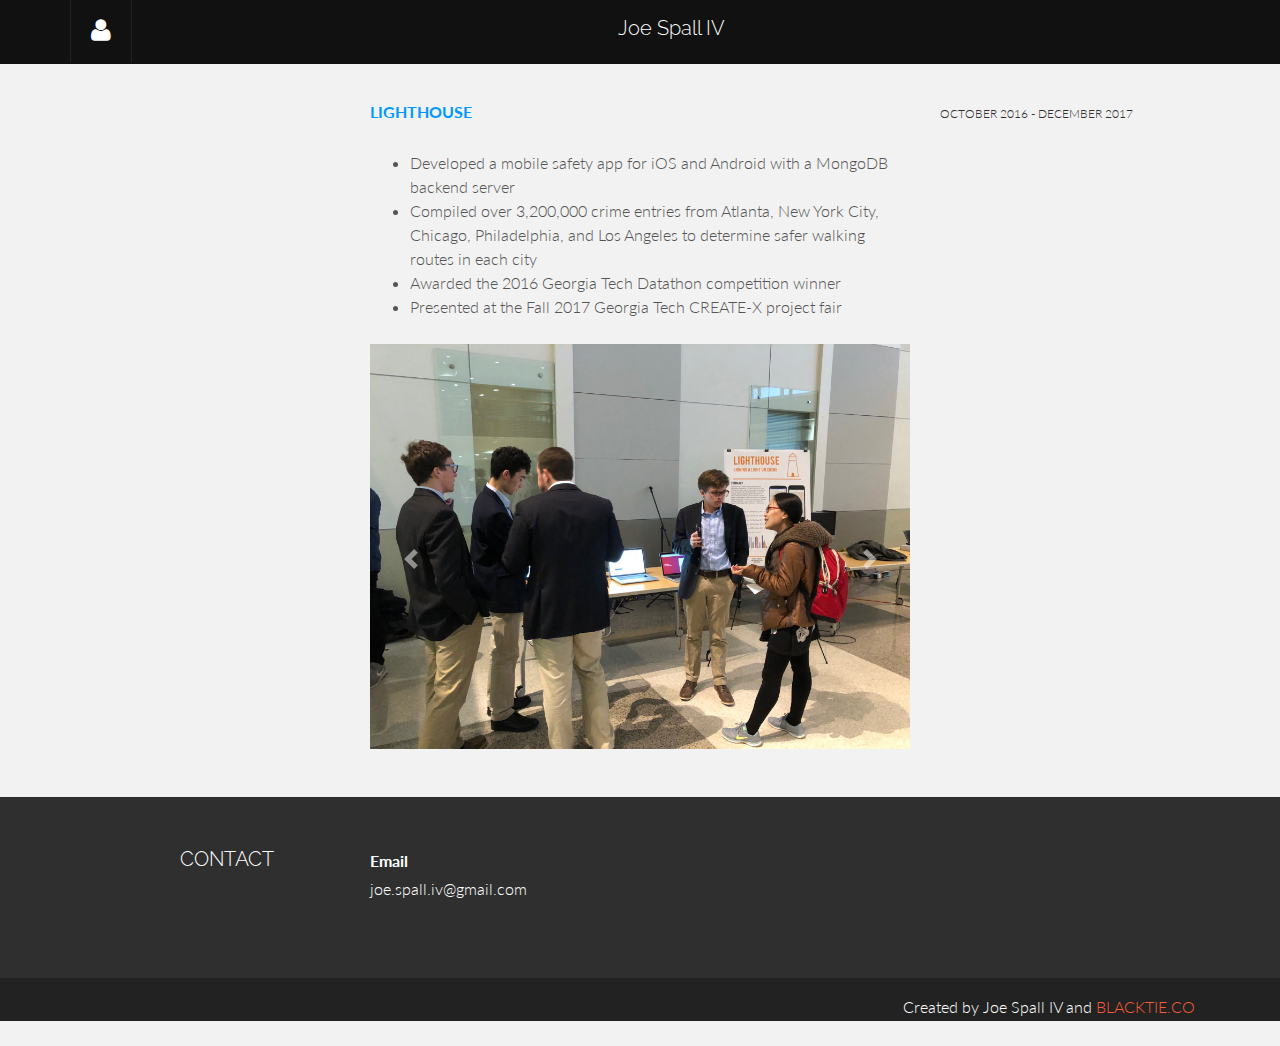
<file: lighthouse.html>
<!DOCTYPE html>
<html lang="en">

<head>
    <meta charset="utf-8">
    <meta name="viewport" content="width=device-width, initial-scale=1.0">
    <meta name="description" content="">
    <meta name="author" content="">
    <title>Joe Spall IV - Lighthouse</title>
    <!-- Google Tag Manager -->
    <script>(function(w,d,s,l,i){w[l]=w[l]||[];w[l].push({'gtm.start':
    new Date().getTime(),event:'gtm.js'});var f=d.getElementsByTagName(s)[0],
    j=d.createElement(s),dl=l!='dataLayer'?'&l='+l:'';j.async=true;j.src=
    'https://www.googletagmanager.com/gtm.js?id='+i+dl;f.parentNode.insertBefore(j,f);
    })(window,document,'script','dataLayer','GTM-PG6DL3D');</script>
    <!-- End Google Tag Manager -->
    <!-- Bootstrap core CSS -->
    <link rel="stylesheet" href="https://maxcdn.bootstrapcdn.com/bootstrap/4.0.0/css/bootstrap.min.css" integrity="sha384-Gn5384xqQ1aoWXA+058RXPxPg6fy4IWvTNh0E263XmFcJlSAwiGgFAW/dAiS6JXm" crossorigin="anonymous">
    <!-- Custom styles for this template -->
    <link href="assets/css/main.css" rel="stylesheet">
    <link rel="stylesheet" href="assets/css/font-awesome.min.css">
    <link href='https://fonts.googleapis.com/css?family=Lato:300,400,700,300italic,400italic' rel='stylesheet' type='text/css'>
    <link href='https://fonts.googleapis.com/css?family=Raleway:400,300,700' rel='stylesheet' type='text/css'>
    <script src="https://code.jquery.com/jquery-3.2.1.slim.min.js" integrity="sha384-KJ3o2DKtIkvYIK3UENzmM7KCkRr/rE9/Qpg6aAZGJwFDMVNA/GpGFF93hXpG5KkN" crossorigin="anonymous"></script>
    <script src="https://cdnjs.cloudflare.com/ajax/libs/popper.js/1.12.9/umd/popper.min.js" integrity="sha384-ApNbgh9B+Y1QKtv3Rn7W3mgPxhU9K/ScQsAP7hUibX39j7fakFPskvXusvfa0b4Q" crossorigin="anonymous"></script>
    <script src="https://maxcdn.bootstrapcdn.com/bootstrap/4.0.0/js/bootstrap.min.js" integrity="sha384-JZR6Spejh4U02d8jOt6vLEHfe/JQGiRRSQQxSfFWpi1MquVdAyjUar5+76PVCmYl" crossorigin="anonymous"></script>
    <script type="text/javascript" src="assets/js/smoothscroll.js"></script>
    <script src="assets/js/Chart.js"></script>
    <!-- HTML5 shim and Respond.js
         IE8 support of HTML5 elements and media queries -->
    <!--[if lt IE
         9]>
      <script src="assets/js/html5shiv.js"></script> <script
         src="assets/js/respond.min.js"></script>
      <![endif]-->
    <script>
        window.dataLayer = window.dataLayer || [];
        function gtag(){dataLayer.push(arguments);}
        gtag('js', new Date());
        gtag('config', 'G-661QF3TGYF');
    </script>
</head>

<body data-spy="scroll" data-offset="0" data-target="#nav">
    <!-- Google Tag Manager (noscript) -->
    <noscript><iframe src="https://www.googletagmanager.com/ns.html?id=GTM-PG6DL3D"
    height="0" width="0" style="display:none;visibility:hidden"></iframe></noscript>
    <!-- End Google Tag Manager (noscript) -->
    <div id="section-topbar">
        <div id="topbar-inner">
            <div class="container">
                <div class="row">
                    <div class="dropdown">
                        <ul id="nav" class="nav">
                            <li class="menu-item">
                              <a href="index.html#projects" title="About"><i class="icon-user"></i></a>
                            </li>
                        </ul>
                        <!--/ uL#nav -->
                    </div>
                    <!-- /.dropdown -->
                    <div class="p-3 mx-auto">
                        <h5 id="name">Joe Spall IV</h5>
                    </div>
                    <div class="clear"></div>
                </div>
                <!--/.row -->
            </div>
            <!--/.container -->
            <div class="clear"></div>
        </div>
        <!--/ #topbar-inner -->
    </div>
    <!--/ #section-topbar -->
    <br>
    <br>
    <!--/.container-->
    <!--PROJECTS DESCRIPTION-->
    <div class="container desc">
        <div class="row">
            <!--Lighthouse-->
            <div class="col-lg-6 offset-lg-3">
                <!--Lighthouse Content-->
                <div id="lighthouse_content">
                    <p>
                        <t>LIGHTHOUSE</t>
                    </p>
                    <p>
                      <ul>
                          <li>Developed a mobile safety app for iOS and Android with a MongoDB backend server</li>
                          <li>Compiled over 3,200,000 crime entries from Atlanta, New York City, Chicago, Philadelphia, and Los Angeles to determine safer walking routes in each city</li>
                          <li>Awarded the 2016 Georgia Tech Datathon competition winner</li>
                          <li>Presented at the Fall 2017 Georgia Tech CREATE-X project fair</li>
                      </ul>
                    </p>
                </div>
                <!--/Lighthouse Content-->
                <!--Lighthouse Image Carousel-->
                <div id="lighthouse_carousel" class="carousel slide" data-ride="carousel">
                    <div class="carousel-inner">
                        <div class="carousel-item active">
                            <img class="d-block w-100" src="assets/img/lighthouse/lighthouse_img_1.jpg" alt="First Lighthouse Photo">
                        </div>
                        <div class="carousel-item">
                            <img class="d-block w-100" src="assets/img/lighthouse/lighthouse_img_2.jpg" alt="Second Lighthouse Photo">
                        </div>
                        <div class="carousel-item">
                            <img class="d-block w-100" src="assets/img/lighthouse/lighthouse_img_3.jpg" alt="Third Lighthouse Photo">
                        </div>
                    </div>
                    <a class="carousel-control-prev" href="#lighthouse_carousel" role="button" data-slide="prev">
                        <span class="carousel-control-prev-icon" aria-hidden="true"></span>
                        <span class="sr-only">Previous</span>
                    </a>
                    <a class="carousel-control-next" href="#lighthouse_carousel" role="button" data-slide="next">
                        <span class="carousel-control-next-icon" aria-hidden="true"></span>
                        <span class="sr-only">Next</span>
                    </a>
                    <br>
                </div>
                <!--/Lighthouse Image Carousel-->
            </div>
            <!--Lighthouse Dates-->
            <div id="lighthouse_dates" class="col-lg-3">
                <p>
                    <sm>OCTOBER 2016 - DECEMBER 2017</sm>
                </p>
            </div>
            <!--/Lighthouse Dates-->
            <!--/Lighthouse-->
        </div>
        <!--/.row -->
        <br>
    </div>
    <!--/.container -->
    
    <section id="contact" name="contact"></section>
    <!--FOOTER DESCRIPTION-->
    <div id="footwrap">
        <div class="container">
            <div class="row">
                <div class="col-lg-2 offset-lg-1">
                    <h5>CONTACT</h5>
                </div>
                <div class="col-lg-6">
                    <p>
                        <t>Email</t>
                        <br/> joe.spall.iv@gmail.com
                        <br/>
                    </p>
                </div>
            </div>
            <!--/.row -->
        </div>
        <!--/.container -->
    </div>
    <!--/ #footer -->
    <div id="c">
        <div class="container">
            <p>Created by Joe Spall IV and <a href="http://www.blacktie.co">BLACKTIE.CO</a> </p>
        </div>
    </div>

</body>
</html>
</file>
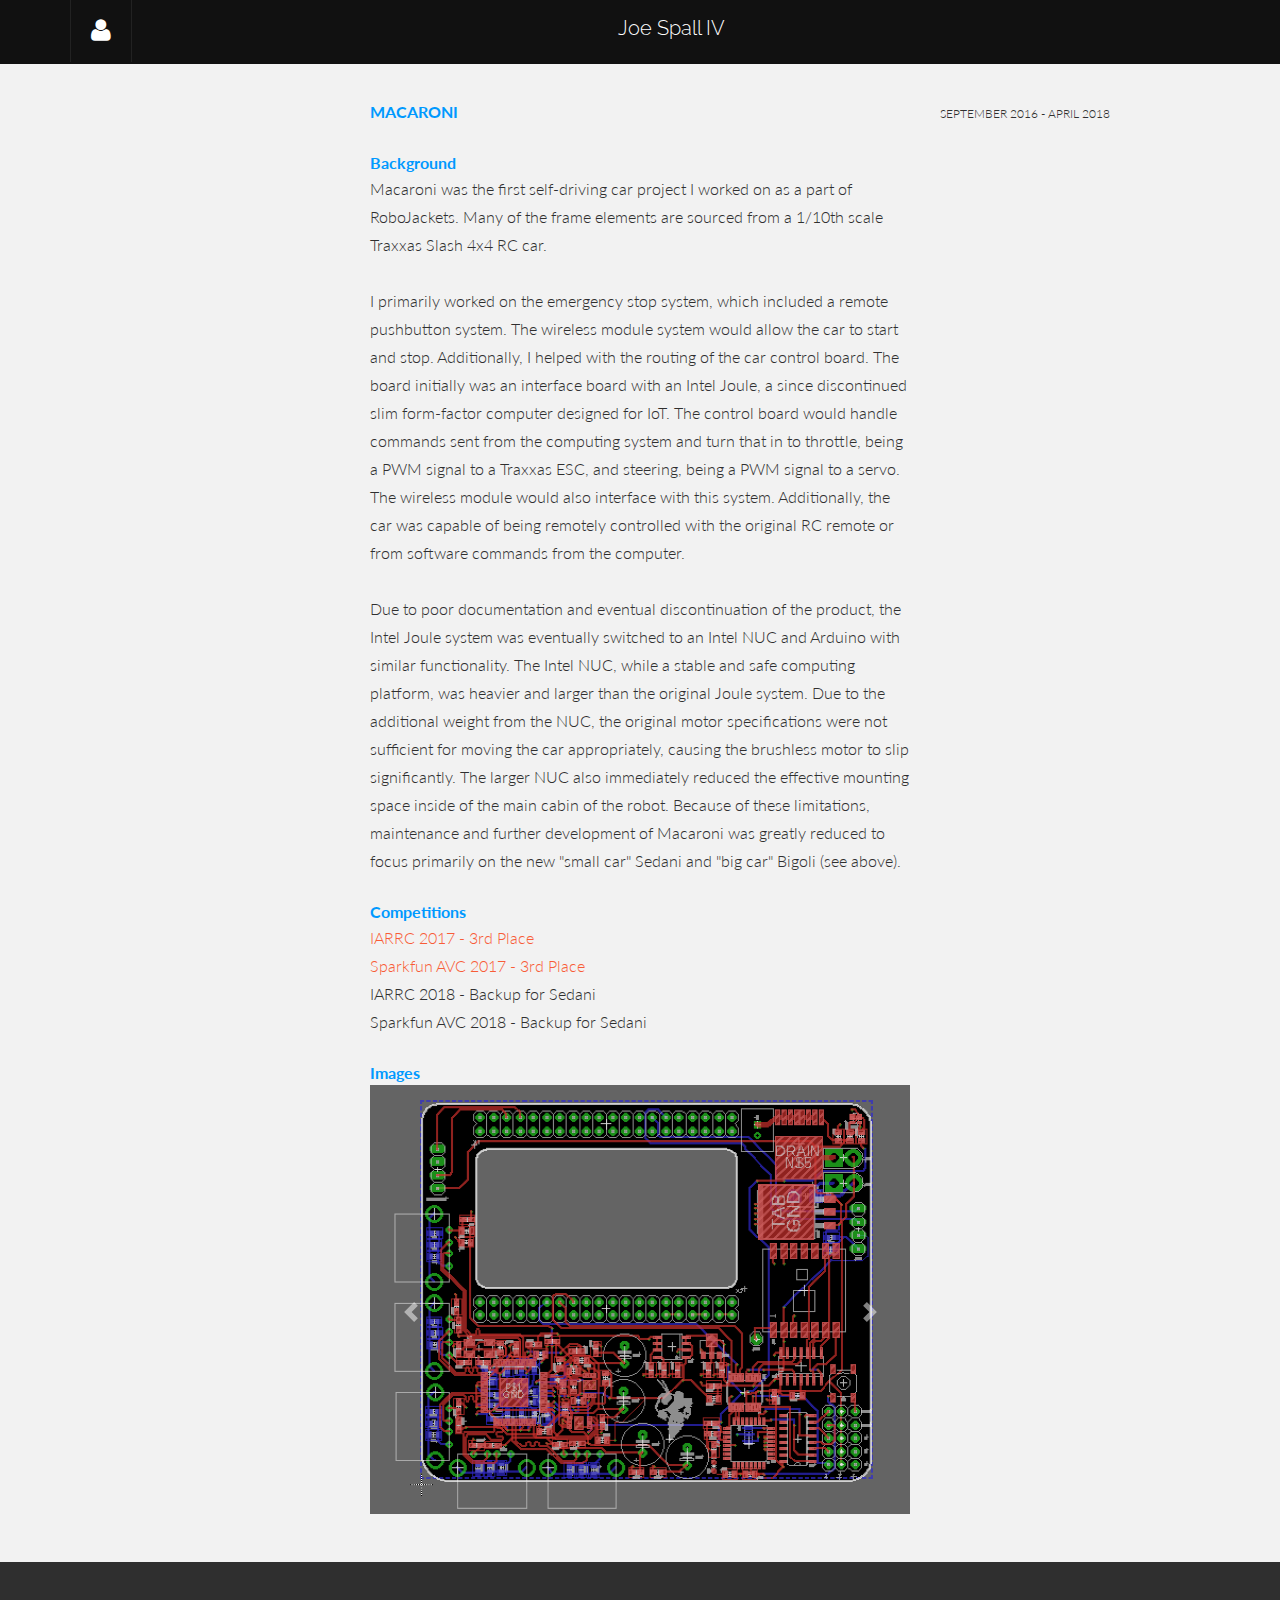
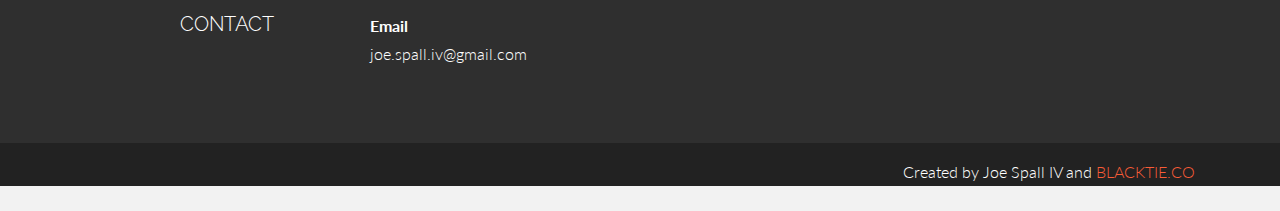
<file: macaroni.html>
<!DOCTYPE html>
<html lang="en">

<head>
    <meta charset="utf-8">
    <meta name="viewport" content="width=device-width, initial-scale=1.0">
    <meta name="description" content="">
    <meta name="author" content="">
    <title>Joe Spall IV - Macaroni</title>
    <!-- Google Tag Manager -->
    <script>(function(w,d,s,l,i){w[l]=w[l]||[];w[l].push({'gtm.start':
    new Date().getTime(),event:'gtm.js'});var f=d.getElementsByTagName(s)[0],
    j=d.createElement(s),dl=l!='dataLayer'?'&l='+l:'';j.async=true;j.src=
    'https://www.googletagmanager.com/gtm.js?id='+i+dl;f.parentNode.insertBefore(j,f);
    })(window,document,'script','dataLayer','GTM-PG6DL3D');</script>
    <!-- End Google Tag Manager -->
    <!-- Bootstrap core CSS -->
    <link rel="stylesheet" href="https://maxcdn.bootstrapcdn.com/bootstrap/4.0.0/css/bootstrap.min.css" integrity="sha384-Gn5384xqQ1aoWXA+058RXPxPg6fy4IWvTNh0E263XmFcJlSAwiGgFAW/dAiS6JXm" crossorigin="anonymous">
    <!-- Custom styles for this template -->
    <link href="assets/css/main.css" rel="stylesheet">
    <link rel="stylesheet" href="assets/css/font-awesome.min.css">
    <link href='https://fonts.googleapis.com/css?family=Lato:300,400,700,300italic,400italic' rel='stylesheet' type='text/css'>
    <link href='https://fonts.googleapis.com/css?family=Raleway:400,300,700' rel='stylesheet' type='text/css'>
    <script src="https://code.jquery.com/jquery-3.2.1.slim.min.js" integrity="sha384-KJ3o2DKtIkvYIK3UENzmM7KCkRr/rE9/Qpg6aAZGJwFDMVNA/GpGFF93hXpG5KkN" crossorigin="anonymous"></script>
    <script src="https://cdnjs.cloudflare.com/ajax/libs/popper.js/1.12.9/umd/popper.min.js" integrity="sha384-ApNbgh9B+Y1QKtv3Rn7W3mgPxhU9K/ScQsAP7hUibX39j7fakFPskvXusvfa0b4Q" crossorigin="anonymous"></script>
    <script src="https://maxcdn.bootstrapcdn.com/bootstrap/4.0.0/js/bootstrap.min.js" integrity="sha384-JZR6Spejh4U02d8jOt6vLEHfe/JQGiRRSQQxSfFWpi1MquVdAyjUar5+76PVCmYl" crossorigin="anonymous"></script>
    <script type="text/javascript" src="assets/js/smoothscroll.js"></script>
    <script src="assets/js/Chart.js"></script>
    <!-- HTML5 shim and Respond.js
         IE8 support of HTML5 elements and media queries -->
    <!--[if lt IE
         9]>
      <script src="assets/js/html5shiv.js"></script> <script
         src="assets/js/respond.min.js"></script>
      <![endif]-->
    <script>
        window.dataLayer = window.dataLayer || [];
        function gtag(){dataLayer.push(arguments);}
        gtag('js', new Date());
        gtag('config', 'G-661QF3TGYF');
    </script>
</head>

<body data-spy="scroll" data-offset="0" data-target="#nav">
    <!-- Google Tag Manager (noscript) -->
    <noscript><iframe src="https://www.googletagmanager.com/ns.html?id=GTM-PG6DL3D"
    height="0" width="0" style="display:none;visibility:hidden"></iframe></noscript>
    <!-- End Google Tag Manager (noscript) -->
    <div id="section-topbar">
        <div id="topbar-inner">
            <div class="container">
                <div class="row">
                    <div class="dropdown">
                        <ul id="nav" class="nav">
                            <li class="menu-item">
                              <a href="index.html#projects" title="About"><i class="icon-user"></i></a>
                            </li>
                        </ul>
                        <!--/ uL#nav -->
                    </div>
                    <!-- /.dropdown -->
                    <div class="p-3 mx-auto">
                        <h5 id="name">Joe Spall IV</h5>
                    </div>
                    <div class="clear"></div>
                </div>
                <!--/.row -->
            </div>
            <!--/.container -->
            <div class="clear"></div>
        </div>
        <!--/ #topbar-inner -->
    </div>
    <!--/ #section-topbar -->
    <br>
    <br>
    <!--/.container-->
    <!--PROJECTS DESCRIPTION-->
    <div class="container desc">
        <div class="row">
            <!--Macaroni-->
            <div class="col-lg-6  offset-lg-3">
                <!--Macaroni Content-->
                <div id="macaroni_content">
                    <p id="macaroni_title">
                        <t>MACARONI</t>
                    </p>
                    <div id="macaroni_description">
                        <t>Background</t>
                        <p>
                            Macaroni was the first self-driving car project I worked on as a part of RoboJackets. Many of the frame elements are sourced from a 1/10th scale Traxxas Slash 4x4 RC car.
                            <br><br>
                            I primarily worked on the emergency stop system, which included a remote pushbutton system. The wireless module system would allow the car to start and stop. Additionally, I helped with the routing of the car control board. The board initially was an interface board with an Intel Joule, a since discontinued slim form-factor computer designed for IoT. The control board would handle commands sent from the computing system and turn that in to throttle, being a PWM signal to a Traxxas ESC, and steering, being a PWM signal to a servo. The wireless module would also interface with this system. Additionally, the car was capable of being remotely controlled with the original RC remote or from software commands from the computer.
                            <br><br>
                            Due to poor documentation and eventual discontinuation of the product, the Intel Joule system was eventually switched to an Intel NUC and Arduino with similar functionality. The Intel NUC, while a stable and safe computing platform, was heavier and larger than the original Joule system. Due to the additional weight from the NUC, the original motor specifications were not sufficient for moving the car appropriately, causing the brushless motor to slip significantly. The larger NUC also immediately reduced the effective mounting space inside of the main cabin of the robot. Because of these limitations, maintenance and further development of Macaroni was greatly reduced to focus primarily on the new "small car" Sedani and "big car" Bigoli (see above).
                        </p>
                        <t>Competitions</t>
                        <p>
                            <a href="https://robotracing.wordpress.com/2017/07/17/iarrc-2017-is-complete/">IARRC 2017 - 3rd Place</a>
                            <br>
                            <a href="https://avc.sparkfun.com/2017">Sparkfun AVC 2017 - 3rd Place</a>
                            <br>
                            IARRC 2018 - Backup for Sedani
                            <br>
                            Sparkfun AVC 2018 - Backup for Sedani
                        </p>
                        <t>Images</t>
                        <!--Macaroni Image Carousel-->
                        <div id="macaroni_carousel" class="carousel slide" data-ride="carousel">
                            <div class="carousel-inner">
                                <div class="carousel-item active">
                                    <img class="d-block w-100" src="assets/img/macaroni/macaroni_img_1.jpg" alt="First Macaroni Photo">
                                </div>
                                <div class="carousel-item">
                                    <img class="d-block w-100" src="assets/img/macaroni/macaroni_img_2.jpg" alt="Second Macaroni Photo">
                                </div>
                                <div class="carousel-item">
                                    <img class="d-block w-100" src="assets/img/macaroni/macaroni_img_3.jpg" alt="Third Macaroni Photo">
                                </div>
                            </div>
                            <a class="carousel-control-prev" href="#macaroni_carousel" role="button" data-slide="prev">
                                <span class="carousel-control-prev-icon" aria-hidden="true"></span>
                                <span class="sr-only">Previous</span>
                            </a>
                            <a class="carousel-control-next" href="#macaroni_carousel" role="button" data-slide="next">
                                <span class="carousel-control-next-icon" aria-hidden="true"></span>
                                <span class="sr-only">Next</span>
                            </a>
                            <br>
                        </div>
                        <!--/Macaroni Image Carousel-->
                    </div>
                </div>
                <!--/Macaroni Content-->
                
            </div>
            <!--Macaroni Dates-->
            <div id="macaroni_dates" class="col-lg-3">
                <p>
                    <sm>SEPTEMBER 2016 - APRIL 2018</sm>
                </p>
            </div>
            <!--/Macaroni Dates-->
            <!--/Macaroni-->

        </div>
        <!--/.row -->
        <br>
    </div>
    <!--/.container -->
    
    <section id="contact" name="contact"></section>
    <!--FOOTER DESCRIPTION-->
    <div id="footwrap">
        <div class="container">
            <div class="row">
                <div class="col-lg-2 offset-lg-1">
                    <h5>CONTACT</h5>
                </div>
                <div class="col-lg-6">
                    <p>
                        <t>Email</t>
                        <br/> joe.spall.iv@gmail.com
                        <br/>
                    </p>
                </div>
            </div>
            <!--/.row -->
        </div>
        <!--/.container -->
    </div>
    <!--/ #footer -->
    <div id="c">
        <div class="container">
            <p>Created by Joe Spall IV and <a href="http://www.blacktie.co">BLACKTIE.CO</a> </p>
        </div>
    </div>

</body>
</html>
</file>
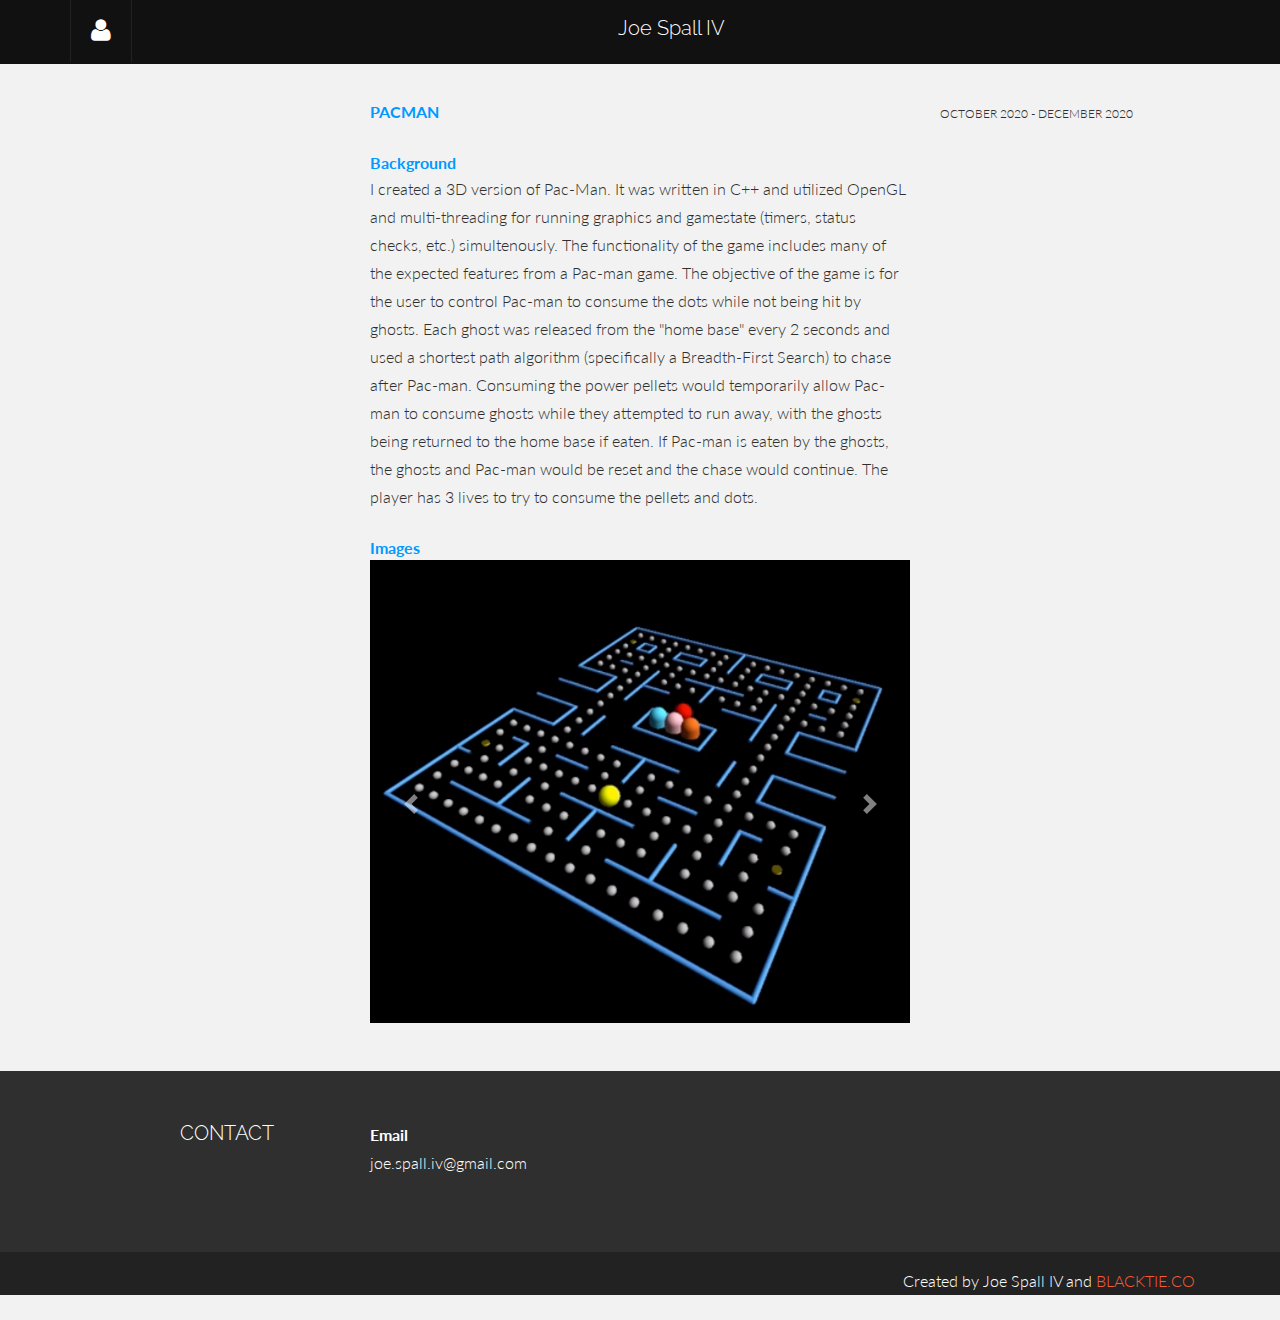
<file: pacman.html>
<!DOCTYPE html>
<html lang="en">

<head>
    <meta charset="utf-8">
    <meta name="viewport" content="width=device-width, initial-scale=1.0">
    <meta name="description" content="">
    <meta name="author" content="">
    <title>Joe Spall IV - Pacman</title>
    <!-- Google Tag Manager -->
    <script>(function(w,d,s,l,i){w[l]=w[l]||[];w[l].push({'gtm.start':
    new Date().getTime(),event:'gtm.js'});var f=d.getElementsByTagName(s)[0],
    j=d.createElement(s),dl=l!='dataLayer'?'&l='+l:'';j.async=true;j.src=
    'https://www.googletagmanager.com/gtm.js?id='+i+dl;f.parentNode.insertBefore(j,f);
    })(window,document,'script','dataLayer','GTM-PG6DL3D');</script>
    <!-- End Google Tag Manager -->
    <!-- Bootstrap core CSS -->
    <link rel="stylesheet" href="https://maxcdn.bootstrapcdn.com/bootstrap/4.0.0/css/bootstrap.min.css" integrity="sha384-Gn5384xqQ1aoWXA+058RXPxPg6fy4IWvTNh0E263XmFcJlSAwiGgFAW/dAiS6JXm" crossorigin="anonymous">
    <!-- Custom styles for this template -->
    <link href="assets/css/main.css" rel="stylesheet">
    <link rel="stylesheet" href="assets/css/font-awesome.min.css">
    <link href='https://fonts.googleapis.com/css?family=Lato:300,400,700,300italic,400italic' rel='stylesheet' type='text/css'>
    <link href='https://fonts.googleapis.com/css?family=Raleway:400,300,700' rel='stylesheet' type='text/css'>
    <script src="https://code.jquery.com/jquery-3.2.1.slim.min.js" integrity="sha384-KJ3o2DKtIkvYIK3UENzmM7KCkRr/rE9/Qpg6aAZGJwFDMVNA/GpGFF93hXpG5KkN" crossorigin="anonymous"></script>
    <script src="https://cdnjs.cloudflare.com/ajax/libs/popper.js/1.12.9/umd/popper.min.js" integrity="sha384-ApNbgh9B+Y1QKtv3Rn7W3mgPxhU9K/ScQsAP7hUibX39j7fakFPskvXusvfa0b4Q" crossorigin="anonymous"></script>
    <script src="https://maxcdn.bootstrapcdn.com/bootstrap/4.0.0/js/bootstrap.min.js" integrity="sha384-JZR6Spejh4U02d8jOt6vLEHfe/JQGiRRSQQxSfFWpi1MquVdAyjUar5+76PVCmYl" crossorigin="anonymous"></script>
    <script type="text/javascript" src="assets/js/smoothscroll.js"></script>
    <script src="assets/js/Chart.js"></script>
    <!-- HTML5 shim and Respond.js
         IE8 support of HTML5 elements and media queries -->
    <!--[if lt IE
         9]>
      <script src="assets/js/html5shiv.js"></script> <script
         src="assets/js/respond.min.js"></script>
      <![endif]-->
    <script>
        window.dataLayer = window.dataLayer || [];
        function gtag(){dataLayer.push(arguments);}
        gtag('js', new Date());
        gtag('config', 'G-661QF3TGYF');
    </script>
</head>

<body data-spy="scroll" data-offset="0" data-target="#nav">
    <!-- Google Tag Manager (noscript) -->
    <noscript><iframe src="https://www.googletagmanager.com/ns.html?id=GTM-PG6DL3D"
    height="0" width="0" style="display:none;visibility:hidden"></iframe></noscript>
    <!-- End Google Tag Manager (noscript) -->
    <div id="section-topbar">
        <div id="topbar-inner">
            <div class="container">
                <div class="row">
                    <div class="dropdown">
                        <ul id="nav" class="nav">
                            <li class="menu-item">
                              <a href="index.html#projects" title="About"><i class="icon-user"></i></a>
                            </li>
                        </ul>
                        <!--/ uL#nav -->
                    </div>
                    <!-- /.dropdown -->
                    <div class="p-3 mx-auto">
                        <h5 id="name">Joe Spall IV</h5>
                    </div>
                    <div class="clear"></div>
                </div>
                <!--/.row -->
            </div>
            <!--/.container -->
            <div class="clear"></div>
        </div>
        <!--/ #topbar-inner -->
    </div>
    <!--/ #section-topbar -->
    <br>
    <br>
    <!--/.container-->
    <!--PROJECTS DESCRIPTION-->
    <div class="container desc">
        <div class="row">
            <!--Pacman-->
            <div class="col-lg-6  offset-lg-3">
                <!--Pacman Content-->
                <div id="pacman_content">
                    <p id="pacman_title">
                        <t>PACMAN</t>
                    </p>
                    <div id="pacman_description">
                        <t>Background</t>
                        <p>
                        I created a 3D version of Pac-Man. It was written in C++ and utilized OpenGL and multi-threading for running graphics and gamestate (timers, status checks, etc.) simultenously. 
                        The functionality of the game includes many of the expected features from a Pac-man game. The objective of the game is for the user to control Pac-man to consume the dots while 
                        not being hit by ghosts. Each ghost was released from the "home base" every 2 seconds and used a shortest path algorithm (specifically a Breadth-First Search) to chase after Pac-man. 
                        Consuming the power pellets would temporarily allow Pac-man to consume ghosts while they attempted to run away, with the ghosts being returned to the home base if eaten. If Pac-man is eaten by
                        the ghosts, the ghosts and Pac-man would be reset and the chase would continue. The player has 3 lives to try to consume the pellets and dots. 
                        </p>
                        <t>Images</t>
                        <!--Pacman Image Carousel-->
                        <div id="pacman_carousel" class="carousel slide" data-ride="carousel">
                            <div class="carousel-inner">
                                <div class="carousel-item active">
                                    <img class="d-block w-100" src="assets/img/pacman/pacman_img_1.jpg" alt="First Pacman Photo">
                                </div>
                                <div class="carousel-item">
                                    <img class="d-block w-100" src="assets/img/pacman/pacman_img_2.jpg" alt="Second Pacman Photo">
                                </div>
                            </div>
                            <a class="carousel-control-prev" href="#pacman_carousel" role="button" data-slide="prev">
                                <span class="carousel-control-prev-icon" aria-hidden="true"></span>
                                <span class="sr-only">Previous</span>
                            </a>
                            <a class="carousel-control-next" href="#pacman_carousel" role="button" data-slide="next">
                                <span class="carousel-control-next-icon" aria-hidden="true"></span>
                                <span class="sr-only">Next</span>
                            </a>
                            <br>
                        </div>
                        <!--/Pacman Image Carousel-->
                    </div>
                </div>
                <!--/Pacman Content-->
                
            </div>
            <!--Pacman Dates-->
            <div id="pacman_dates" class="col-lg-3">
                <p>
                    <sm>OCTOBER 2020 - DECEMBER 2020</sm>
                </p>
            </div>
            <!--/Pacman Dates-->
            <!--/Pacman-->

        </div>
        <!--/.row -->
        <br>
    </div>
    <!--/.container -->
    
    <section id="contact" name="contact"></section>
    <!--FOOTER DESCRIPTION-->
    <div id="footwrap">
        <div class="container">
            <div class="row">
                <div class="col-lg-2 offset-lg-1">
                    <h5>CONTACT</h5>
                </div>
                <div class="col-lg-6">
                    <p>
                        <t>Email</t>
                        <br/> joe.spall.iv@gmail.com
                        <br/>
                    </p>
                </div>
            </div>
            <!--/.row -->
        </div>
        <!--/.container -->
    </div>
    <!--/ #footer -->
    <div id="c">
        <div class="container">
            <p>Created by Joe Spall IV and <a href="http://www.blacktie.co">BLACKTIE.CO</a> </p>
        </div>
    </div>

</body>
</html>
</file>
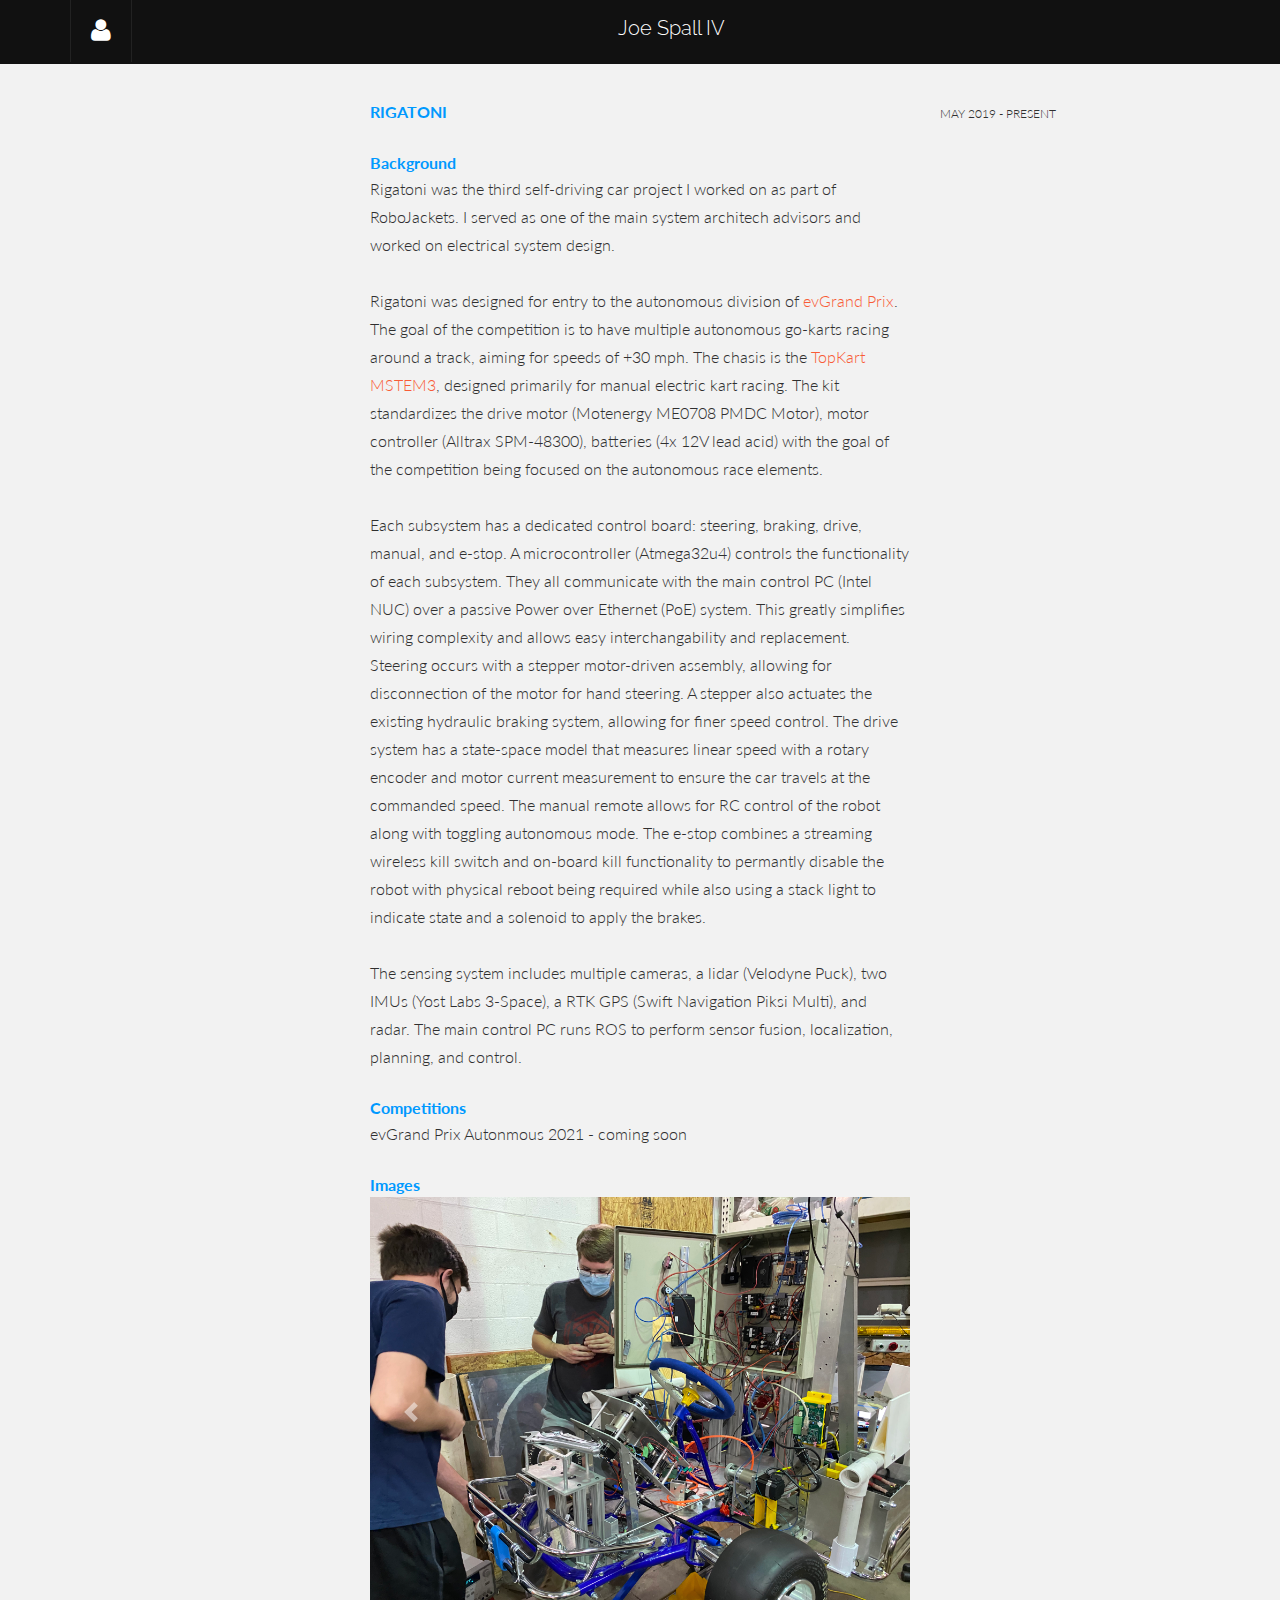
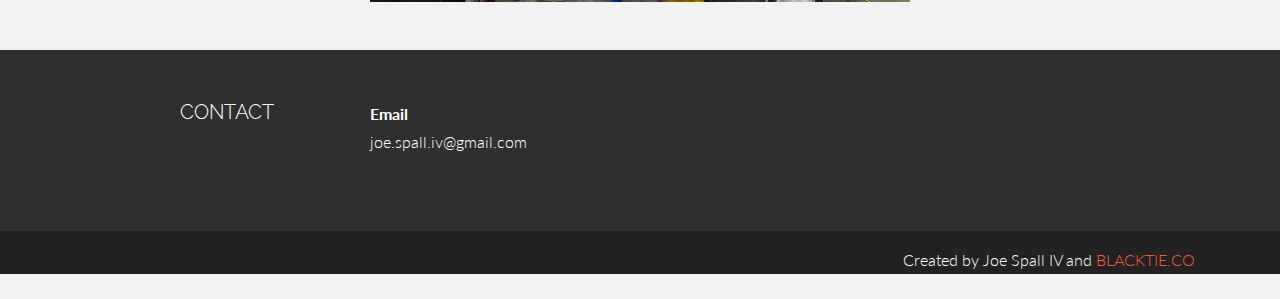
<file: rigatoni.html>
<!DOCTYPE html>
<html lang="en">

<head>
    <meta charset="utf-8">
    <meta name="viewport" content="width=device-width, initial-scale=1.0">
    <meta name="description" content="">
    <meta name="author" content="">
    <title>Joe Spall IV - Rigatoni</title>
    <!-- Google Tag Manager -->
    <script>(function(w,d,s,l,i){w[l]=w[l]||[];w[l].push({'gtm.start':
    new Date().getTime(),event:'gtm.js'});var f=d.getElementsByTagName(s)[0],
    j=d.createElement(s),dl=l!='dataLayer'?'&l='+l:'';j.async=true;j.src=
    'https://www.googletagmanager.com/gtm.js?id='+i+dl;f.parentNode.insertBefore(j,f);
    })(window,document,'script','dataLayer','GTM-PG6DL3D');</script>
    <!-- End Google Tag Manager -->
    <!-- Bootstrap core CSS -->
    <link rel="stylesheet" href="https://maxcdn.bootstrapcdn.com/bootstrap/4.0.0/css/bootstrap.min.css" integrity="sha384-Gn5384xqQ1aoWXA+058RXPxPg6fy4IWvTNh0E263XmFcJlSAwiGgFAW/dAiS6JXm" crossorigin="anonymous">
    <!-- Custom styles for this template -->
    <link href="assets/css/main.css" rel="stylesheet">
    <link rel="stylesheet" href="assets/css/font-awesome.min.css">
    <link href='https://fonts.googleapis.com/css?family=Lato:300,400,700,300italic,400italic' rel='stylesheet' type='text/css'>
    <link href='https://fonts.googleapis.com/css?family=Raleway:400,300,700' rel='stylesheet' type='text/css'>
    <script src="https://code.jquery.com/jquery-3.2.1.slim.min.js" integrity="sha384-KJ3o2DKtIkvYIK3UENzmM7KCkRr/rE9/Qpg6aAZGJwFDMVNA/GpGFF93hXpG5KkN" crossorigin="anonymous"></script>
    <script src="https://cdnjs.cloudflare.com/ajax/libs/popper.js/1.12.9/umd/popper.min.js" integrity="sha384-ApNbgh9B+Y1QKtv3Rn7W3mgPxhU9K/ScQsAP7hUibX39j7fakFPskvXusvfa0b4Q" crossorigin="anonymous"></script>
    <script src="https://maxcdn.bootstrapcdn.com/bootstrap/4.0.0/js/bootstrap.min.js" integrity="sha384-JZR6Spejh4U02d8jOt6vLEHfe/JQGiRRSQQxSfFWpi1MquVdAyjUar5+76PVCmYl" crossorigin="anonymous"></script>
    <script type="text/javascript" src="assets/js/smoothscroll.js"></script>
    <script src="assets/js/Chart.js"></script>
    <!-- HTML5 shim and Respond.js
         IE8 support of HTML5 elements and media queries -->
    <!--[if lt IE
         9]>
      <script src="assets/js/html5shiv.js"></script> <script
         src="assets/js/respond.min.js"></script>
      <![endif]-->
    <script>
        window.dataLayer = window.dataLayer || [];
        function gtag(){dataLayer.push(arguments);}
        gtag('js', new Date());
        gtag('config', 'G-661QF3TGYF');
    </script>
</head>

<body data-spy="scroll" data-offset="0" data-target="#nav">
    <!-- Google Tag Manager (noscript) -->
    <noscript><iframe src="https://www.googletagmanager.com/ns.html?id=GTM-PG6DL3D"
    height="0" width="0" style="display:none;visibility:hidden"></iframe></noscript>
    <!-- End Google Tag Manager (noscript) -->
    <div id="section-topbar">
        <div id="topbar-inner">
            <div class="container">
                <div class="row">
                    <div class="dropdown">
                        <ul id="nav" class="nav">
                            <li class="menu-item">
                              <a href="index.html#projects" title="About"><i class="icon-user"></i></a>
                            </li>
                        </ul>
                        <!--/ uL#nav -->
                    </div>
                    <!-- /.dropdown -->
                    <div class="p-3 mx-auto">
                        <h5 id="name">Joe Spall IV</h5>
                    </div>
                    <div class="clear"></div>
                </div>
                <!--/.row -->
            </div>
            <!--/.container -->
            <div class="clear"></div>
        </div>
        <!--/ #topbar-inner -->
    </div>
    <!--/ #section-topbar -->
    <br>
    <br>
    <!--/.container-->
    <!--PROJECTS DESCRIPTION-->
    <div class="container desc">
        <div class="row">
            <!--Rigatoni-->
            <div class="col-lg-6  offset-lg-3">
                <!--Rigatoni Content-->
                <div id="rigatoni_content">
                    <p id="rigatoni_title">
                        <t>RIGATONI</t>
                    </p>
                    <div id="rigatoni_description">
                        <t>Background</t>
                        <p>
                            Rigatoni was the third self-driving car project I worked on as part of RoboJackets. I served as one of the main system architech
                            advisors and worked on electrical system design.
                            <br> <br>
                            Rigatoni was designed for entry to the autonomous division of <a href="https://evgrandprix.org/autonomous/">evGrand Prix</a>.
                            The goal of the competition is to have multiple autonomous go-karts racing around a track, aiming for speeds of +30 mph.
                            The chasis is the <a href="http://topkartusa.net/electric/">TopKart MSTEM3</a>, designed primarily for manual electric kart racing. The 
                            kit standardizes the drive motor (Motenergy ME0708 PMDC Motor), motor controller (Alltrax SPM-48300), batteries (4x 12V lead acid) with 
                            the goal of the competition being focused on the autonomous race elements.
                            <br> <br>
                            Each subsystem has a dedicated control board: steering, braking, drive, manual, and e-stop. A microcontroller (Atmega32u4)
                            controls the functionality of each subsystem. They all communicate with the main control PC (Intel NUC) over a passive Power over 
                            Ethernet (PoE) system. This greatly simplifies wiring complexity and allows easy interchangability and replacement. Steering occurs with a 
                            stepper motor-driven assembly, allowing for disconnection of the motor for hand steering. A stepper also actuates the existing
                            hydraulic braking system, allowing for finer speed control. The drive system has a state-space model that measures linear speed with a 
                            rotary encoder and motor current measurement to ensure the car travels at the commanded speed. The manual remote allows for RC control 
                            of the robot along with toggling autonomous mode. The e-stop combines a streaming wireless kill switch and on-board kill functionality to
                            permantly disable the robot with physical reboot being required while also using a stack light to indicate state and a solenoid to apply the brakes. 
                            <br> <br>
                            The sensing system includes multiple cameras, a lidar (Velodyne Puck), two IMUs (Yost Labs 3-Space), a RTK GPS (Swift Navigation Piksi Multi), and radar. 
                            The main control PC runs ROS to perform sensor fusion, localization, planning, and control. 
                        </p>
                        <t>Competitions</t>
                        <p>
                            evGrand Prix Autonmous 2021 - coming soon
                        </p>
                        <t>Images</t>
                        <!--Rigatoni Image Carousel-->
                        <div id="rigatoni_carousel" class="carousel slide" data-ride="carousel">
                            <div class="carousel-inner">
                                <div class="carousel-item active">
                                    <img class="d-block w-100" src="assets/img/rigatoni/rigatoni_img_1.jpg" alt="First Rigatoni Photo">
                                </div>
                                <div class="carousel-item">
                                    <img class="d-block w-100" src="assets/img/rigatoni/rigatoni_img_2.jpg" alt="Second Rigatoni Photo">
                                </div>
                                <div class="carousel-item">
                                    <img class="d-block w-100" src="assets/img/rigatoni/rigatoni_img_3.jpg" alt="Third Rigatoni Photo">
                                </div>
                                <div class="carousel-item">
                                    <img class="d-block w-100" src="assets/img/rigatoni/rigatoni_img_4.png" alt="Fourth Rigatoni Photo">
                                </div>
                            </div>
                            <a class="carousel-control-prev" href="#rigatoni_carousel" role="button" data-slide="prev">
                                <span class="carousel-control-prev-icon" aria-hidden="true"></span>
                                <span class="sr-only">Previous</span>
                            </a>
                            <a class="carousel-control-next" href="#rigatoni_carousel" role="button" data-slide="next">
                                <span class="carousel-control-next-icon" aria-hidden="true"></span>
                                <span class="sr-only">Next</span>
                            </a>
                            <br>
                        </div>
                        <!--/Rigatoni Image Carousel-->
                    </div>
                </div>
                <!--/Rigatoni Content-->
                
            </div>
            <!--Rigatoni Dates-->
            <div id="rigatoni_dates" class="col-lg-3">
                <p>
                    <sm>MAY 2019 - PRESENT</sm>
                </p>
            </div>
            <!--/Rigatoni Dates-->
            <!--/Rigatoni-->

        </div>
        <!--/.row -->
        <br>
    </div>
    <!--/.container -->
    
    <section id="contact" name="contact"></section>
    <!--FOOTER DESCRIPTION-->
    <div id="footwrap">
        <div class="container">
            <div class="row">
                <div class="col-lg-2 offset-lg-1">
                    <h5>CONTACT</h5>
                </div>
                <div class="col-lg-6">
                    <p>
                        <t>Email</t>
                        <br/> joe.spall.iv@gmail.com
                        <br/>
                    </p>
                </div>
            </div>
            <!--/.row -->
        </div>
        <!--/.container -->
    </div>
    <!--/ #footer -->
    <div id="c">
        <div class="container">
            <p>Created by Joe Spall IV and <a href="http://www.blacktie.co">BLACKTIE.CO</a> </p>
        </div>
    </div>

</body>
</html>
</file>
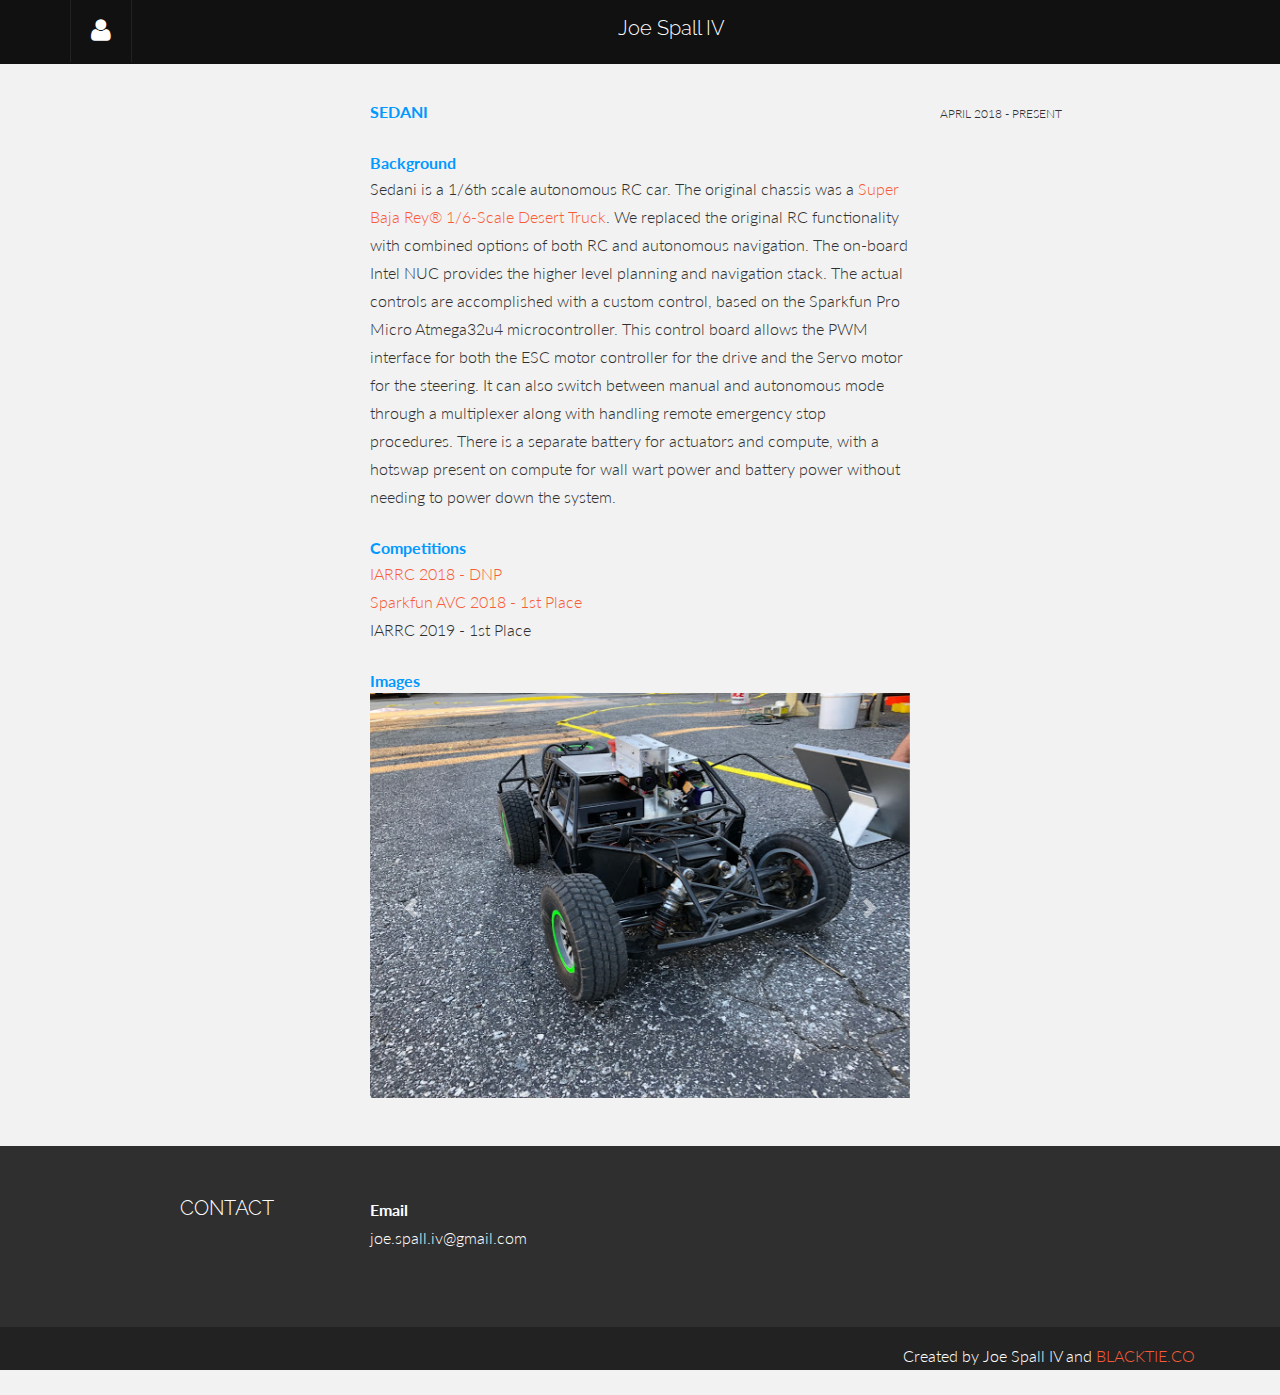
<file: sedani.html>
<!DOCTYPE html>
<html lang="en">

<head>
    <meta charset="utf-8">
    <meta name="viewport" content="width=device-width, initial-scale=1.0">
    <meta name="description" content="">
    <meta name="author" content="">
    <title>Joe Spall IV - Sedani</title>
    <!-- Google Tag Manager -->
    <script>(function(w,d,s,l,i){w[l]=w[l]||[];w[l].push({'gtm.start':
    new Date().getTime(),event:'gtm.js'});var f=d.getElementsByTagName(s)[0],
    j=d.createElement(s),dl=l!='dataLayer'?'&l='+l:'';j.async=true;j.src=
    'https://www.googletagmanager.com/gtm.js?id='+i+dl;f.parentNode.insertBefore(j,f);
    })(window,document,'script','dataLayer','GTM-PG6DL3D');</script>
    <!-- End Google Tag Manager -->
    <!-- Bootstrap core CSS -->
    <link rel="stylesheet" href="https://maxcdn.bootstrapcdn.com/bootstrap/4.0.0/css/bootstrap.min.css" integrity="sha384-Gn5384xqQ1aoWXA+058RXPxPg6fy4IWvTNh0E263XmFcJlSAwiGgFAW/dAiS6JXm" crossorigin="anonymous">
    <!-- Custom styles for this template -->
    <link href="assets/css/main.css" rel="stylesheet">
    <link rel="stylesheet" href="assets/css/font-awesome.min.css">
    <link href='https://fonts.googleapis.com/css?family=Lato:300,400,700,300italic,400italic' rel='stylesheet' type='text/css'>
    <link href='https://fonts.googleapis.com/css?family=Raleway:400,300,700' rel='stylesheet' type='text/css'>
    <script src="https://code.jquery.com/jquery-3.2.1.slim.min.js" integrity="sha384-KJ3o2DKtIkvYIK3UENzmM7KCkRr/rE9/Qpg6aAZGJwFDMVNA/GpGFF93hXpG5KkN" crossorigin="anonymous"></script>
    <script src="https://cdnjs.cloudflare.com/ajax/libs/popper.js/1.12.9/umd/popper.min.js" integrity="sha384-ApNbgh9B+Y1QKtv3Rn7W3mgPxhU9K/ScQsAP7hUibX39j7fakFPskvXusvfa0b4Q" crossorigin="anonymous"></script>
    <script src="https://maxcdn.bootstrapcdn.com/bootstrap/4.0.0/js/bootstrap.min.js" integrity="sha384-JZR6Spejh4U02d8jOt6vLEHfe/JQGiRRSQQxSfFWpi1MquVdAyjUar5+76PVCmYl" crossorigin="anonymous"></script>
    <script type="text/javascript" src="assets/js/smoothscroll.js"></script>
    <script src="assets/js/Chart.js"></script>
    <!-- HTML5 shim and Respond.js
         IE8 support of HTML5 elements and media queries -->
    <!--[if lt IE
         9]>
      <script src="assets/js/html5shiv.js"></script> <script
         src="assets/js/respond.min.js"></script>
      <![endif]-->
    <script>
        window.dataLayer = window.dataLayer || [];
        function gtag(){dataLayer.push(arguments);}
        gtag('js', new Date());
        gtag('config', 'G-661QF3TGYF');
    </script>
</head>

<body data-spy="scroll" data-offset="0" data-target="#nav">
    <!-- Google Tag Manager (noscript) -->
    <noscript><iframe src="https://www.googletagmanager.com/ns.html?id=GTM-PG6DL3D"
    height="0" width="0" style="display:none;visibility:hidden"></iframe></noscript>
    <!-- End Google Tag Manager (noscript) -->
    <div id="section-topbar">
        <div id="topbar-inner">
            <div class="container">
                <div class="row">
                    <div class="dropdown">
                        <ul id="nav" class="nav">
                            <li class="menu-item">
                              <a href="index.html#projects" title="About"><i class="icon-user"></i></a>
                            </li>
                        </ul>
                        <!--/ uL#nav -->
                    </div>
                    <!-- /.dropdown -->
                    <div class="p-3 mx-auto">
                        <h5 id="name">Joe Spall IV</h5>
                    </div>
                    <div class="clear"></div>
                </div>
                <!--/.row -->
            </div>
            <!--/.container -->
            <div class="clear"></div>
        </div>
        <!--/ #topbar-inner -->
    </div>
    <!--/ #section-topbar -->
    <br>
    <br>
    <!--/.container-->
    <!--PROJECTS DESCRIPTION-->
    <div class="container desc">
        <div class="row">
            <!--Sedani-->
            <div class="col-lg-6  offset-lg-3">
                <!--Sedani Content-->
                <div id="sedani_content">
                    <p id="sedani_title">
                        <t>SEDANI</t>
                    </p>
                    <div id="sedani_description">
                        <t>Background</t>
                        <p>
                            Sedani is a 1/6th scale autonomous RC car. The original chassis was a <a href="http://www.losi.com/Products/Default.aspx?ProdID=LOS05013T1">Super Baja Rey® 1/6-Scale Desert Truck</a>. 
                            We replaced the original RC functionality with combined options of both RC and autonomous navigation. The on-board Intel NUC provides the higher level planning and navigation stack. 
                            The actual controls are accomplished with a custom control, based on the Sparkfun Pro Micro Atmega32u4 microcontroller. This control board allows the PWM interface for both the ESC 
                            motor controller for the drive and the Servo motor for the steering. It can also switch between manual and autonomous mode through a multiplexer along with handling remote emergency stop procedures. 
                            There is a separate battery for actuators and compute, with a hotswap present on compute for wall wart power and battery power without needing to power down the system. 
                        </p>
                        <t>Competitions</t>
                        <p>
                            <a href="https://robotracing.wordpress.com/awards/">IARRC 2018 - DNP</a>
                            <br>
                            <a href="https://www.sparkfun.com/avc_2018_archive?_ga=2.232866910.1965857381.1568695903-1229165400.1546799505">Sparkfun AVC 2018 - 1st Place</a>
                            <br>
                            IARRC 2019 - 1st Place
                        </p>
                        <t>Images</t>
                        <!--Sedani Image Carousel-->
                        <div id="sedani_carousel" class="carousel slide" data-ride="carousel">
                            <div class="carousel-inner">
                                <div class="carousel-item active">
                                    <img class="d-block w-100" src="assets/img/sedani/sedani_img_1.jpg" alt="First Sedani Photo">
                                </div>
                                <div class="carousel-item">
                                    <img class="d-block w-100" src="assets/img/sedani/sedani_img_2.jpg" alt="Second Sedani Photo">
                                </div>
                                <div class="carousel-item">
                                    <img class="d-block w-100" src="assets/img/sedani/sedani_img_3.jpg" alt="Third Sedani Photo">
                                </div>
                            </div>
                            <a class="carousel-control-prev" href="#sedani_carousel" role="button" data-slide="prev">
                                <span class="carousel-control-prev-icon" aria-hidden="true"></span>
                                <span class="sr-only">Previous</span>
                            </a>
                            <a class="carousel-control-next" href="#sedani_carousel" role="button" data-slide="next">
                                <span class="carousel-control-next-icon" aria-hidden="true"></span>
                                <span class="sr-only">Next</span>
                            </a>
                            <br>
                        </div>
                        <!--/Sedani Image Carousel-->
                    </div>
                </div>
                <!--/Sedani Content-->
                
            </div>
            <!--Sedani Dates-->
            <div id="sedani_dates" class="col-lg-3">
                <p>
                    <sm>APRIL 2018 - PRESENT</sm>
                </p>
            </div>
            <!--/Sedani Dates-->
            <!--/Sedani-->

        </div>
        <!--/.row -->
        <br>
    </div>
    <!--/.container -->
    
    <section id="contact" name="contact"></section>
    <!--FOOTER DESCRIPTION-->
    <div id="footwrap">
        <div class="container">
            <div class="row">
                <div class="col-lg-2 offset-lg-1">
                    <h5>CONTACT</h5>
                </div>
                <div class="col-lg-6">
                    <p>
                        <t>Email</t>
                        <br/> joe.spall.iv@gmail.com
                        <br/>
                    </p>
                </div>
            </div>
            <!--/.row -->
        </div>
        <!--/.container -->
    </div>
    <!--/ #footer -->
    <div id="c">
        <div class="container">
            <p>Created by Joe Spall IV and <a href="http://www.blacktie.co">BLACKTIE.CO</a> </p>
        </div>
    </div>

</body>
</html>
</file>
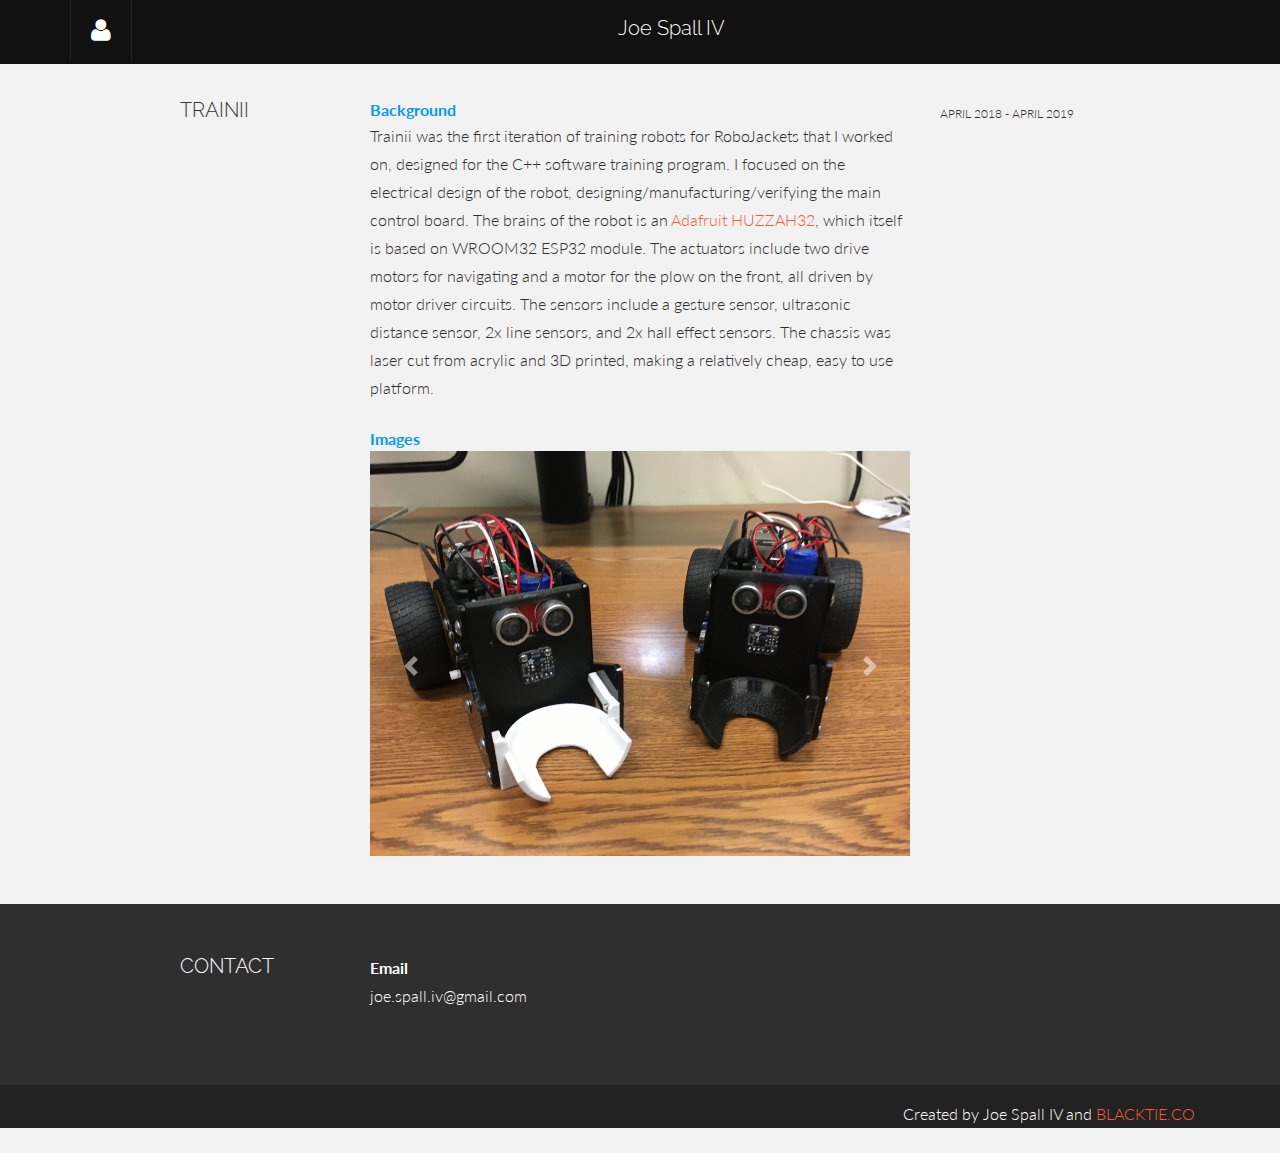
<file: trainii.html>
<!DOCTYPE html>
<html lang="en">

<head>
    <meta charset="utf-8">
    <meta name="viewport" content="width=device-width, initial-scale=1.0">
    <meta name="description" content="">
    <meta name="author" content="">
    <title>Joe Spall IV - Trainii</title>
    <!-- Google Tag Manager -->
    <script>(function(w,d,s,l,i){w[l]=w[l]||[];w[l].push({'gtm.start':
    new Date().getTime(),event:'gtm.js'});var f=d.getElementsByTagName(s)[0],
    j=d.createElement(s),dl=l!='dataLayer'?'&l='+l:'';j.async=true;j.src=
    'https://www.googletagmanager.com/gtm.js?id='+i+dl;f.parentNode.insertBefore(j,f);
    })(window,document,'script','dataLayer','GTM-PG6DL3D');</script>
    <!-- End Google Tag Manager -->
    <!-- Bootstrap core CSS -->
    <link rel="stylesheet" href="https://maxcdn.bootstrapcdn.com/bootstrap/4.0.0/css/bootstrap.min.css" integrity="sha384-Gn5384xqQ1aoWXA+058RXPxPg6fy4IWvTNh0E263XmFcJlSAwiGgFAW/dAiS6JXm" crossorigin="anonymous">
    <!-- Custom styles for this template -->
    <link href="assets/css/main.css" rel="stylesheet">
    <link rel="stylesheet" href="assets/css/font-awesome.min.css">
    <link href='https://fonts.googleapis.com/css?family=Lato:300,400,700,300italic,400italic' rel='stylesheet' type='text/css'>
    <link href='https://fonts.googleapis.com/css?family=Raleway:400,300,700' rel='stylesheet' type='text/css'>
    <script src="https://code.jquery.com/jquery-3.2.1.slim.min.js" integrity="sha384-KJ3o2DKtIkvYIK3UENzmM7KCkRr/rE9/Qpg6aAZGJwFDMVNA/GpGFF93hXpG5KkN" crossorigin="anonymous"></script>
    <script src="https://cdnjs.cloudflare.com/ajax/libs/popper.js/1.12.9/umd/popper.min.js" integrity="sha384-ApNbgh9B+Y1QKtv3Rn7W3mgPxhU9K/ScQsAP7hUibX39j7fakFPskvXusvfa0b4Q" crossorigin="anonymous"></script>
    <script src="https://maxcdn.bootstrapcdn.com/bootstrap/4.0.0/js/bootstrap.min.js" integrity="sha384-JZR6Spejh4U02d8jOt6vLEHfe/JQGiRRSQQxSfFWpi1MquVdAyjUar5+76PVCmYl" crossorigin="anonymous"></script>
    <script type="text/javascript" src="assets/js/smoothscroll.js"></script>
    <script src="assets/js/Chart.js"></script>
    <!-- HTML5 shim and Respond.js
         IE8 support of HTML5 elements and media queries -->
    <!--[if lt IE
         9]>
      <script src="assets/js/html5shiv.js"></script> <script
         src="assets/js/respond.min.js"></script>
      <![endif]-->
    <script>
        window.dataLayer = window.dataLayer || [];
        function gtag(){dataLayer.push(arguments);}
        gtag('js', new Date());
        gtag('config', 'G-661QF3TGYF');
    </script>
</head>

<body data-spy="scroll" data-offset="0" data-target="#nav">
    <!-- Google Tag Manager (noscript) -->
    <noscript><iframe src="https://www.googletagmanager.com/ns.html?id=GTM-PG6DL3D"
    height="0" width="0" style="display:none;visibility:hidden"></iframe></noscript>
    <!-- End Google Tag Manager (noscript) -->
    <div id="section-topbar">
        <div id="topbar-inner">
            <div class="container">
                <div class="row">
                    <div class="dropdown">
                        <ul id="nav" class="nav">
                            <li class="menu-item">
                              <a href="index.html#projects" title="About"><i class="icon-user"></i></a>
                            </li>
                        </ul>
                        <!--/ uL#nav -->
                    </div>
                    <!-- /.dropdown -->
                    <div class="p-3 mx-auto">
                        <h5 id="name">Joe Spall IV</h5>
                    </div>
                    <div class="clear"></div>
                </div>
                <!--/.row -->
            </div>
            <!--/.container -->
            <div class="clear"></div>
        </div>
        <!--/ #topbar-inner -->
    </div>
    <!--/ #section-topbar -->
    <br>
    <br>
    <!--/.container-->
    <!--PROJECTS DESCRIPTION-->
    <div class="container desc">
        <div class="row">
            <div id="trainii_title" class="col-lg-2 offset-lg-1">
                <h5>TRAINII</h5>
            </div>

            <!--Trainii-->
            <div id="trainii_content" class="col-lg-6">
                <!--Trainii Content-->
                <div id="trainii_content">
                    <div id="trainii_description">
                        <t>Background</t>
                        <p>
                            Trainii was the first iteration of training robots for RoboJackets that I worked on, designed for the C++ software training program. 
                            I focused on the electrical design of the robot, designing/manufacturing/verifying the main control board. The brains of the robot is an 
                            <a href="https://www.adafruit.com/product/3405">Adafruit HUZZAH32</a>, which itself is based on WROOM32 ESP32 module.
                            The actuators include two drive motors for navigating and a motor for the plow on the front, all driven by motor driver circuits.
                            The sensors include a gesture sensor, ultrasonic distance sensor, 2x line sensors, and 2x hall effect sensors. 
                            The chassis was laser cut from acrylic and 3D printed, making a relatively cheap, easy to use platform. 
                        </p>
                        <t>Images</t>
                        <!--Trainii Image Carousel-->
                        <div id="trainii_carousel" class="carousel slide" data-ride="carousel">
                            <div class="carousel-inner">
                                <div class="carousel-item active">
                                    <img class="d-block w-100" src="assets/img/trainii/trainii_img_1.jpg" alt="First Trainii Photo">
                                </div>
                                <div class="carousel-item">
                                    <img class="d-block w-100" src="assets/img/trainii/trainii_img_2.jpg" alt="Second Trainii Photo">
                                </div>
                            </div>
                            <a class="carousel-control-prev" href="#trainii_carousel" role="button" data-slide="prev">
                                <span class="carousel-control-prev-icon" aria-hidden="true"></span>
                                <span class="sr-only">Previous</span>
                            </a>
                            <a class="carousel-control-next" href="#trainii_carousel" role="button" data-slide="next">
                                <span class="carousel-control-next-icon" aria-hidden="true"></span>
                                <span class="sr-only">Next</span>
                            </a>
                            <br>
                        </div>
                        <!--/Trainii Image Carousel-->
                    </div>
                </div>
                <!--/Trainii Content-->
            </div>
            <!--Trainii Dates-->
            <div id="trainii_dates" class="col-lg-3">
                <p>
                    <sm>APRIL 2018 - APRIL 2019</sm>
                </p>
            </div>
            <!--/Trainii Dates-->
            <!--/Trainii-->
        </div>
        <!--/.row -->
        <br>
    </div>
    <!--/.container -->
    
    <section id="contact" name="contact"></section>
    <!--FOOTER DESCRIPTION-->
    <div id="footwrap">
        <div class="container">
            <div class="row">
                <div class="col-lg-2 offset-lg-1">
                    <h5>CONTACT</h5>
                </div>
                <div class="col-lg-6">
                    <p>
                        <t>Email</t>
                        <br/> joe.spall.iv@gmail.com
                        <br/>
                    </p>
                </div>
            </div>
            <!--/.row -->
        </div>
        <!--/.container -->
    </div>
    <!--/ #footer -->
    <div id="c">
        <div class="container">
            <p>Created by Joe Spall IV and <a href="http://www.blacktie.co">BLACKTIE.CO</a> </p>
        </div>
    </div>

</body>
</html>
</file>
<file: assets/css/main.css>
/* Author: Carlos Alvarez
 * URL: http://alvarez.is
 *
 * Project Name: Kelvin - Free Bootstrap 3 Resume Theme
 * Version: 1.0
 * URL: http://blacktie.co
 */

body {
  background-color: #f2f2f2;
    font-family: "Lato";
    font-weight: 300;
    font-size: 16px;
    color: #555;

    -webkit-font-smoothing: antialiased;
    -webkit-overflow-scrolling: touch;
}

/* Titles */
h1, h2, h3, h4, h5, h6 {
    font-family: "Raleway";
    font-weight: 300;
    color: #333;
}


/* Paragraph & Typographic */
p {
    line-height: 28px;
    margin-bottom: 25px;
}

.centered {
    text-align: center;
}

/* Links */
a {
    color: #f85c37;
    word-wrap: break-word;

    -webkit-transition: color 0.1s ease-in, background 0.1s ease-in;
    -moz-transition: color 0.1s ease-in, background 0.1s ease-in;
    -ms-transition: color 0.1s ease-in, background 0.1s ease-in;
    -o-transition: color 0.1s ease-in, background 0.1s ease-in;
    transition: color 0.1s ease-in, background 0.1s ease-in;
}

a:hover,
a:focus {
    color: #7b7b7b;
    text-decoration: none;
    outline: 0;
}

a:before,
a:after {
    -webkit-transition: color 0.1s ease-in, background 0.1s ease-in;
    -moz-transition: color 0.1s ease-in, background 0.1s ease-in;
    -ms-transition: color 0.1s ease-in, background 0.1s ease-in;
    -o-transition: color 0.1s ease-in, background 0.1s ease-in;
    transition: color 0.1s ease-in, background 0.1s ease-in;
}

 hr {
    display: block;
    height: 1px;
    border: 0;
    border-top: 1px solid #ccc;
    margin: 1em 0;
    padding: 0;
}

#name {
	color: #ffffff;
}


/*---------------------------------------------------
	3.1 Topbar
---------------------------------------------------*/

#section-topbar {
	position: fixed;
	top: 0;
	left: 0;
	right: 0;
	z-index: 10000;
	overflow: visible;
	font: normal 16px/24px  'Open Sans', "Helvetica Neue", Helvetica, Arial, sans-serif;
}

#section-topbar a {
  color: #fff;
}

#topbar-inner {
	background: #111;
	line-height: 0;
	text-align: center;
}

/*
	Top Bar

	By default, top navigation bar uses "fixed" position
*/
#section-topbar ul#nav {
	display: inline-block;
	position: relative;
	margin: 0;
	padding: 0;

	border-right: 1px solid #222;

	/* For IE, the outcast */
	zoom:1;
	*display: inline;
}

#section-topbar ul#nav > li {
	display: block;
    float: left;
    padding: 0;
}


#section-topbar ul#nav a {
  display: block;
  font: normal 11px/18px "Helvetica Neue", Helvetica, Arial, sans-serif;
  text-decoration: none;
  padding: 18px 20px 18px 20px;
  border-left: 1px solid #222;
}

	#section-topbar ul#nav a:hover {
	  background: #222;
	  text-decoration: none;
	  border-left: 1px solid #111;
	}

	#section-topbar ul#nav .active a {
		background: #44bbaa;
		border-left: 1px solid #111;
	}

		#section-topbar ul#nav .active a:hover {
			background: #44bbaa;
		}
#section-topbar i {
	font-size: 25px;
}
/*---------------------------------------------------
	SECTION WRAPS
---------------------------------------------------*/

/* Header Wrap */
#headerwrap {
	background: url(../img/header-bg.jpg) no-repeat center top;
	margin-top: 60px;
	padding-top:20px;
	text-align:center;
	background-attachment: relative;
	background-position: center center;
	min-height: 500px;
	width: 100%;
	
    -webkit-background-size: 100%;
    -moz-background-size: 100%;
    -o-background-size: 100%;
    background-size: 100%;

    -webkit-background-size: cover;
    -moz-background-size: cover;
    -o-background-size: cover;
    background-size: cover;
}

#headerwrap h1 {
	font-size: 80px;
	color: white;
}

#headerwrap h3 {
	font-size: 20px;
	color: white;
}

/* Intro Wrap */

#intro {
	background: #2c3e50;
	padding-top: 60px;
	padding-bottom: 60px;
	color: white;
} 

#intro h5, p {
	color: white;
}

#intro i {
	color: white;
	font-size: 20px;
	padding-right: 8px;
	vertical-align: middle;
}


#skillswrap {
	background: #2c3e50;
	padding-top: 60px;
	padding-bottom: 60px;
	color: white;
}

#skillswrap h5, p {
	color: white;
}

#media p {
  
  color: white;
}



#footwrap {
	background: #2f2f2f;
	padding-top: 50px;
	padding-bottom: 50px;
}

#footwrap p {
	color: white;
}

#footwrap h5 {
	color: white;
}


#footwrap t {
	font-weight: 700;
}

#footwrap i {
	padding-right: 8px;
	color: #1abc9c;
}

#success_message{ display: none;}

/* Copyright Wrap */

#c {
	background: #222222;
	padding-top: 15px;
	text-align: right;
}

#c p {
	color: white
}



/* Global Values */

.desc {
	padding-top: 50px;
}

.desc p {
	color: #2f2f2f;
}

.desc t {
	color: #0099ff;
	font-weight: 700;
}

.desc imp {
	padding: 6px;
	color: white;
	background: #34495e;
}

.desc more {
	color: #95a5a6;
}


sm {
	font-size: 12px;
}
</file>
